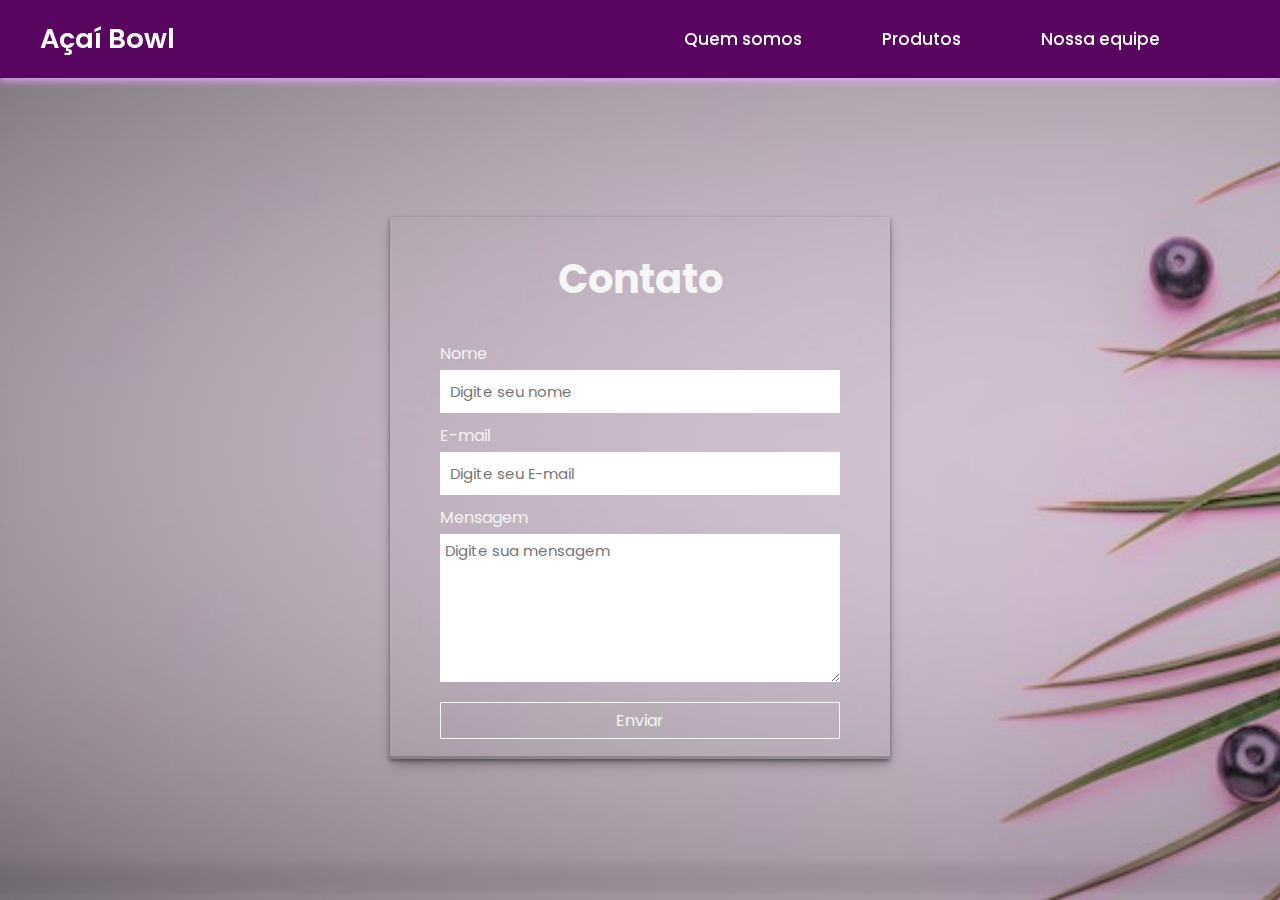
<file: formuláriodecontato.html>
<!DOCTYPE html>
<html lang="pt-br">
<head>
    <meta charset="UTF-8">
    <meta http-equiv="X-UA-Compatible" content="IE=edge">
    <meta name="viewport" content="width=device-width, initial-scale=1.0">
    <link rel="stylesheet" href="./css/formuláriodecontato.css">
    <title>Açaí Bowl</title>
</head>
<body>
      
    <header> 
    
        <nav class="navigation">
            <a href="index.html" class="logo">Açaí Bowl</a>
            
            <ul class="nav-menu">
              <li><a href="quemsomos.html">Quem somos</a></li>
              <li><a href="produtos.html">Produtos</a></li>
              <li><a href="nossaequipe.html">Nossa equipe</a></li>
              <li><a href="formuláriodecontato.html"></a></li>
            
            </ul>
    
        </nav>
    </header>

    <div class="formulario">
            <section>
                <h2>Contato</h2>
             <form action="https://api.staticforms.xyz/submit" method="post">

                <label >Nome</label>
                <input type="text" name="name" placeholder="Digite seu nome" autocomplete="off" required>

                <label>E-mail</label>
                <input type="email" name="email" placeholder="Digite seu E-mail" autocomplete="off" required>
                
                <label>Mensagem</label>
                <textarea name="message" cols="20" rows="6" placeholder="Digite sua mensagem"></textarea>
                <button type="submit">Enviar</button>
        
                <input type="hidden" name="accessKey" value="2ce10b92-1044-4346-85af-a9a89fd93593">
                <input type="hidden" name="redirectTo" value="https://lcsalustriano.github.io/Programadores.Projeto2/obrigado.html">

             </form>
            </section>
    
    </div>

</body>
</html>
</file>
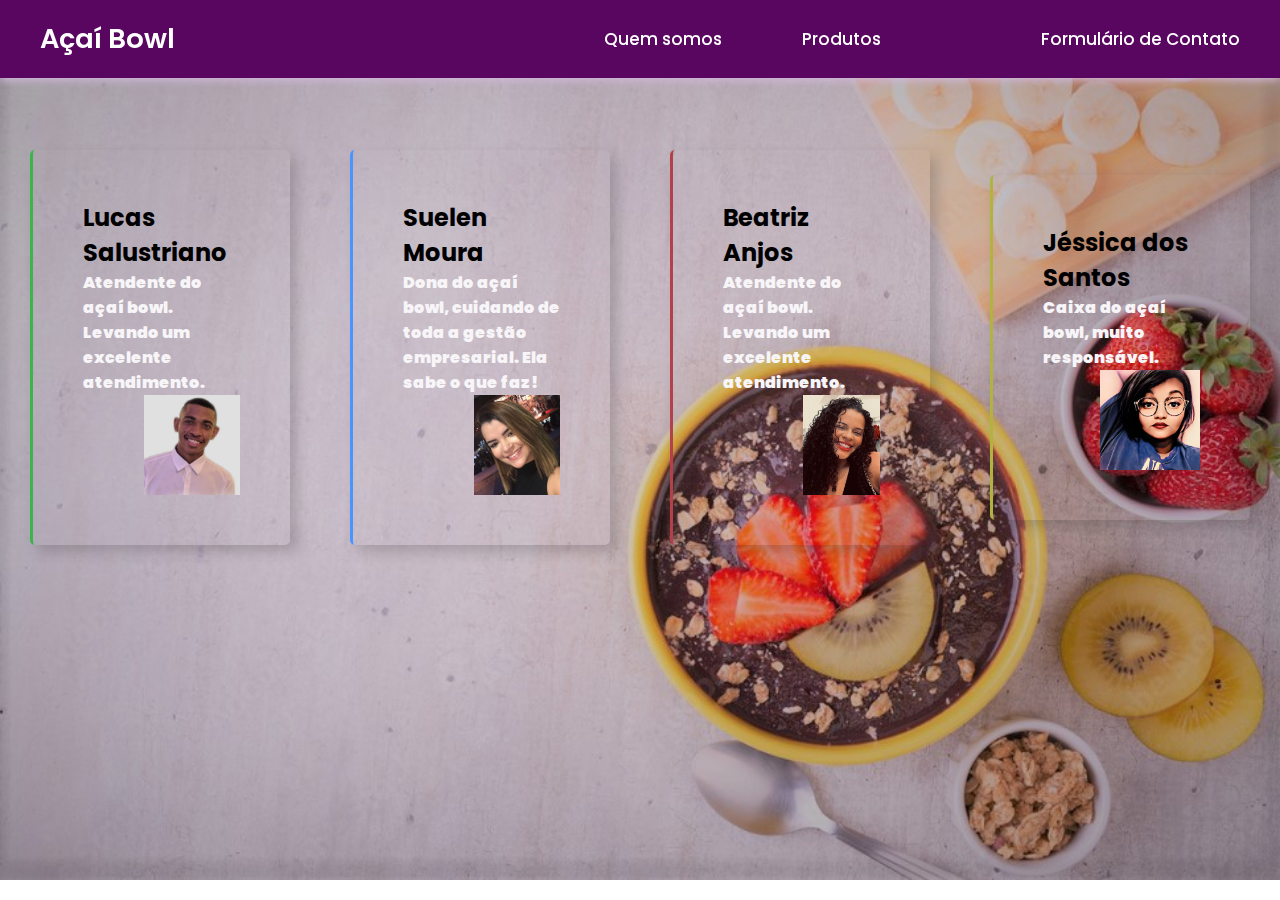
<file: nossaequipe.html>
<!DOCTYPE html>
<html lang="pt-br">
<head>
    <meta charset="UTF-8">
    <meta http-equiv="X-UA-Compatible" content="IE=edge">
    <meta name="viewport" content="width=device-width, initial-scale=1.0">
    <link rel="stylesheet" href="./css/nossaequipe.css">
    <title>Açaí Bowl</title>
</head>
<body>
    
    <header>
        
        <nav class="navigation">
            <a href="index.html" class="logo">Açaí Bowl</a>
            <ul class="nav-menu">

                <li><a href="quemsomos.html">Quem somos</a></li>
                <li><a href="produtos.html">Produtos</a></li>
                <li><a href="nossaequipe.html"></a></li>
                <li><a href="formuláriodecontato.html">Formulário de Contato</a></li>
            </ul>
        </nav>
    </header>

    <body2>
        <div class="row">
          <div class="card green">
            <h2>Lucas Salustriano</h2>
            <p>Atendente do açaí bowl. Levando um excelente atendimento.</p>
            <img class="image" src="imagem/img_lucas.jfif" alt="paulo" />
          </div>
     
          <div class="card blue">
            <h2>Suelen Moura</h2>
            <p>Dona do açaí bowl, cuidando de toda a gestão empresarial. Ela sabe o que faz!</p>
            <img class="image" src="imagem/img_suelen.jpg" alt="mariana" />
          </div>
     
          <div class="card red">
            <h2>Beatriz Anjos</h2>
            <p>Atendente do açaí bowl. Levando um excelente atendimento.</p>
            <img class="image" src="imagem/img_beatriz.jfif" alt="gabriel" />
          </div>
          
          <div class="card yellow">
            <h2>Jéssica dos Santos</h2>
            <p>Caixa do açaí bowl, muito responsável.</p>
            <img class="image" src="imagem/jéssica.jpg" alt="jéssica" />
          </div>
        </div>
      </body2>
    
    

</body>
</html>
</file>
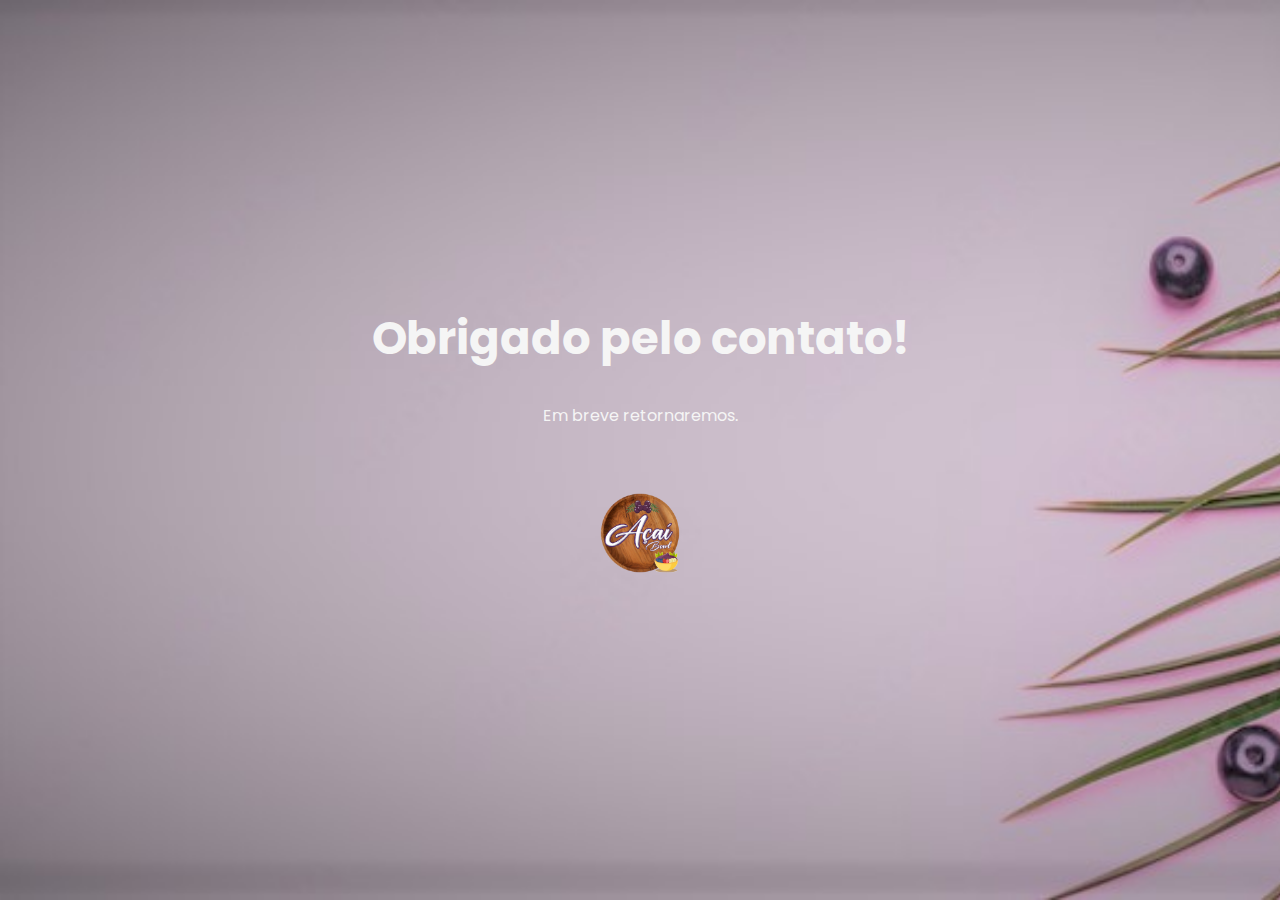
<file: obrigado.html>
<!DOCTYPE html>
<html lang="pt-br">
<head>
    <meta charset="UTF-8">
    <meta http-equiv="X-UA-Compatible" content="IE=edge">
    <meta name="viewport" content="width=device-width, initial-scale=1.0">
    <link rel="stylesheet" href="css/formuláriodecontato.css">
    <title>Açaí Bowl</title>
</head>

<!-- está estilizado no arquivo css da Pág Formulário -->

<body class="obrigado">
    <h1>Obrigado pelo contato!</h1>

    <p>Em breve retornaremos.</p>

    <a href="index.html" class="btn"> <img id="logo" src="imagem/img_logoprincipal.png" alt=""></a>
    
</body>
</html>
</file>
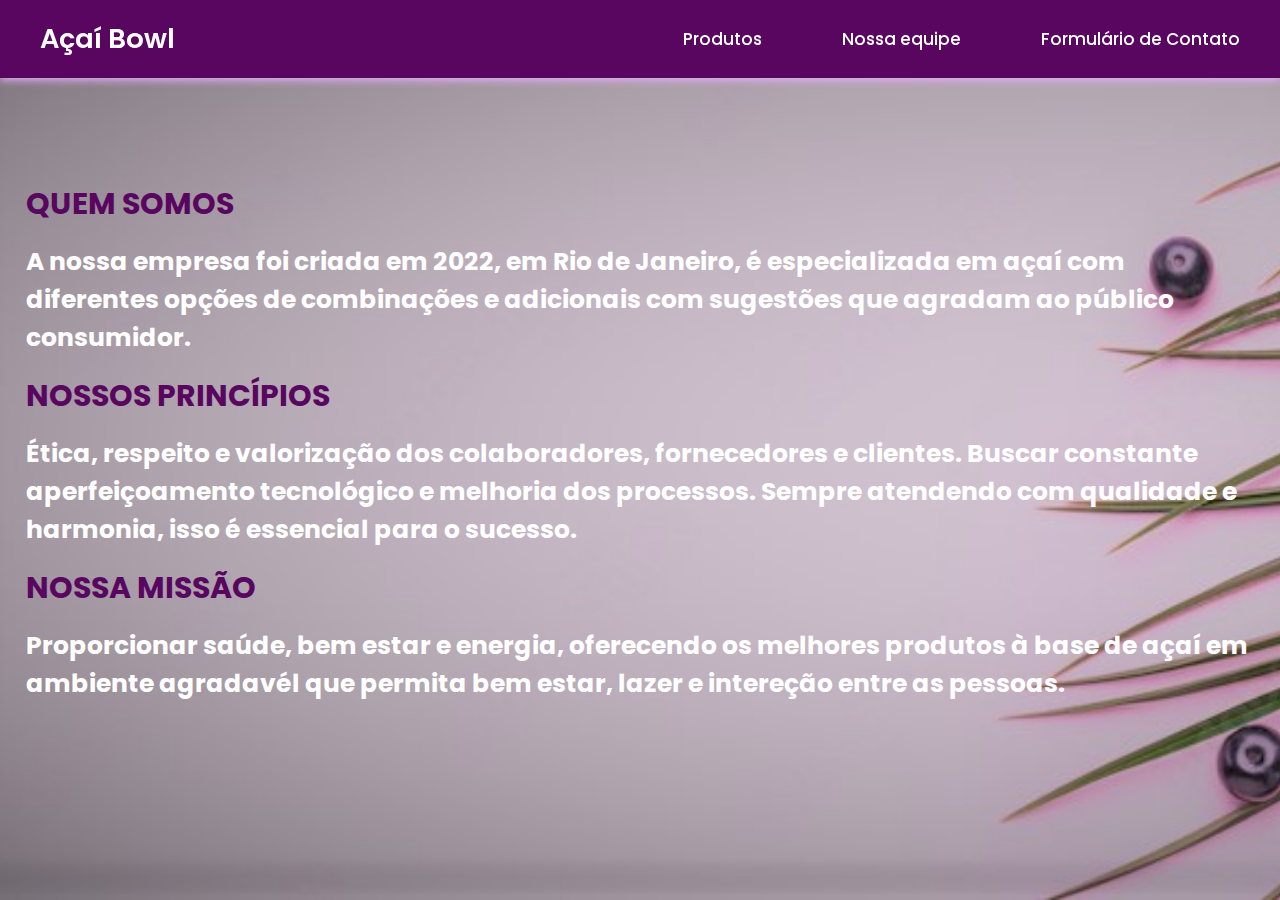
<file: quemsomos.html>
<!DOCTYPE html>
<html lang="pt-br">
<head>
    <meta charset="UTF-8">
    <meta http-equiv="X-UA-Compatible" content="IE=edge">
    <meta name="viewport" content="width=device-width, initial-scale=1.0">
    <link rel="stylesheet" href="./css/quemsomos.css">
    <title>Açaí Bowl</title>
</head>

<body>
    <header>
    
        <nav class="navigation">
            <a href="index.html" class="logo">Açaí Bowl</a>
            <ul class="nav-menu">
                <li><a href="quemsomos.html"></a></li>
                <li><a href="produtos.html">Produtos</a></li>
                <li><a href="nossaequipe.html">Nossa equipe</a></li>
                <li><a href="formuláriodecontato.html">Formulário de Contato</a></li>
            </ul>
        </nav>
    </header>
    
    <main>
        <section class="home">
            <div class="home-text">
                <h4 class="text-h4">QUEM SOMOS</h4>
    
                <h3 class="text-h3">
                    A nossa empresa foi criada em 2022, em Rio de Janeiro, é especializada em açaí com diferentes opções de combinações e adicionais com sugestões que agradam ao público consumidor.
    
                </h3>
    
               <h1 class="text-h1">NOSSOS PRINCÍPIOS</h1>
    
                <h5 class="text-h5">
                    Ética, respeito e valorização dos colaboradores, fornecedores e clientes. Buscar constante aperfeiçoamento tecnológico e melhoria dos processos. Sempre atendendo com qualidade e harmonia, isso é essencial para o sucesso.
    
                </h5>
    
                <h2 class="text-h2">NOSSA MISSÃO</h2>
    
                 <h6 class="text-h6">
                    Proporcionar saúde, bem estar e energia, oferecendo os melhores produtos à base de açaí em ambiente agradavél que permita bem estar, lazer e intereção entre as pessoas.
                </h6>
    
            </div>
            
    
        </section>
    </main>

</body>
</html>
</file>
<file: css/formuláriodecontato.css>
@import url('https://fonts.googleapis.com/css2?family=Poppins:wght@300;400;500;600;700&display=swap');

* {
    margin: 0;
    padding: 0;
    box-sizing: border-box;
    font-family: 'Poppins', sans-serif;
    list-style: none;
    text-decoration: none;
}

body {
    background-image: url(../imagem/img_contato.jpg);
    background-repeat: no-repeat;
    background-size: cover;
    
}

/*.........Menu........Menu...............*/

.navigation {
    display: flex;
    align-items: center;
    justify-content: space-between;
    padding: 18px 40px;
    box-shadow: 0 0.1rem 0.5rem hsl(283, 100%, 84%);
    width: 100%;
    background-color:rgb(89, 6, 96);
    transition: all 0.5s;
    position: fixed;
}

.logo {
    color: white;
    font-size: 1.7rem;
    font-weight: 600;

}

.navigation ul {
    display: flex;
    align-items: center;
    gap: 5rem;
}

.nav-menu a {
    color: white;
    font-size: 17px;
    font-weight: 500;
    transition: all 0.5s;
}

.nav-menu :hover {
    color: rgb(143, 19, 143);
}

/*.......................................Formulário.....................*/

.formulario{
    display: flex;
    align-items:center;
    justify-content: center;
    min-height: 100vh;
    padding-top:2cm;
}


section{
    display: flex;
    align-items: center;
    justify-content: center;
    flex-direction: column;
    padding: 0px 50px;
    width: 500px;
    box-shadow: rgba(0, 0, 0, 0.4) 0px 2px 4px, rgba(0, 0, 0, 0.3) 0px 7px 13px -3px, rgba(0, 0, 0, 0.2) 0px -3px 0px inset;
}

section h2{
    color:#f5f5f5;
    font-size: 2.5rem;
    margin: 2rem;
}

section form{
    display:flex;
    flex-direction: column;
    width:100%;
}

form label{
    color:#f5f5f5;
    font: size 17px;
    margin-bottom: 4px;
}

form input{
    padding: 10px;
    outline: none;
    border: 0;
    margin-bottom: 10px;
    font-size: 15px;
    transition: all 0.5s; 
}

form input:focus{
    border-radius: 16px;
}

form textarea{

    padding: 5px;
    outline: none;
    border:0px;
    font-size: 15px;
    margin-bottom:20px;
    transition: all 0.5s;
}

form textarea:focus{
    border-radius: 16px;
}
form button{
    padding: 5px;
    cursor: pointer;
    font-size: 16px;
    background: transparent;
    border: 1px solid #f5f5f5;
    color: #f5f5f5;
    transition: all 0.1s;
    margin-bottom: 20px;
}

form button:hover{
    background: #f5f5f5;
    color: #101026;
    border-radius: 16px;
}

/*.........................Pagina obrigado......................*/

.obrigado{
    display: flex;
    align-items: center;
    justify-content: center;
    min-height: 100vh;
    flex-direction: column;
}

h1{
    font-size: 45px;
    color: #f5f5f5;
    margin-bottom: 30px;
}

p{
    color: #f5f5f5;
    margin-bottom: 50px;
}

.btn{
    padding: 15px 35px;
    background:transparent;
    color: #101026;
    font-size: 18px;
    transition: all 0.1s;
}

.btn:hover{
    border-radius: 16px;
}
#logo{
    width:80px;
    height: 80px;
}
</file>
<file: css/nossaequipe.css>
@import url('https://fonts.googleapis.com/css2?family=Poppins:wght@300;400;500;600;700&display=swap');

* {
    margin: 0;
    padding: 0;
    box-sizing: border-box;
    font-family: 'Poppins', sans-serif;
    list-style: none;
    text-decoration: none;
}

body {
    
    background-image: url(../imagem/img_home2.jpg);
    background-repeat: no-repeat;
    background-size: cover;
}

/*.........Menu........Menu...............*/

.navigation {
    display: flex;
    align-items: center;
    justify-content: space-between;
    padding: 18px 40px;
    box-shadow: 0 0.1rem 0.5rem hsl(283, 38%, 80%);
    width: 100%;
    background: rgb(89,6,96);
    transition: all 0.5s;
    position: fixed;
}

.logo {
    color: white;
    font-size: 1.7rem;
    font-weight: 600;

}

.navigation ul {
    display: flex;
    align-items: center;
    gap: 5rem;
}

.nav-menu a {
    color: white;
    font-size: 17px;
    font-weight: 500;
    transition: all 0.5s;
}

.nav-menu :hover {
    color: rgb(143, 19, 143);
}
/*................Nossa equipe.............*/

body2 {

    background-color: white;
    
  }
   
  .row {
    display: flex;
    justify-content: center;
    align-items: center;
  }

  .card {
    border-radius: 5px;
    box-shadow: 7px 7px 13px 0px rgba(50, 50, 50, 0.22);
    padding: 50px;
    margin: 30px;
    margin-top: 150px;
    width: 400px;
    transition: all 0.3s ease-out;
  }

  .card:hover {
    transform: translateY(-5px);
    cursor: pointer;
  }
   
  .card p {
    color: rgb(247, 245, 247);
    font-size: 16px;
    font-weight: 1000;
  }
   
  .image {
    float: right;
    max-width: 100px;
    max-height: 100px;
  }

  .blue {
    border-left: 3px solid #4895ff;
  }
   
  .green {
    border-left: 3px solid #3bb54a;
  }
   
  .red {
    border-left: 3px solid #b3404a;
  }

  .yellow {

    border-left: 3px solid #b1b340;

  }
</file>
<file: css/quemsomos.css>
@import url('https://fonts.googleapis.com/css2?family=Poppins:wght@300;400;500;600;700&display=swap');

* {
    margin: 0;
    padding: 0;
    box-sizing: border-box;
    font-family: 'Poppins', sans-serif;
    list-style: none;
    text-decoration: none;
}

body {
    
 background-image: url(../imagem/img_contato.jpg);
 background-repeat: no-repeat;
 background-size: cover;
}

/*..................Menu.............Menu...........*/

.navigation {
    display: flex;
    align-items: center;
    justify-content: space-between;
    padding: 18px 40px;
    box-shadow:  0 0.1rem 0.5rem hsl(283, 100%, 84%);
    width: 100%;
    background-color:rgb(89, 6, 96);
    transition: all 0.5s;
    position: fixed;
}

.logo {
    color: white;
    font-size: 1.7rem;
    font-weight: 600;

}

.navigation ul {
    display: flex;
    align-items: center;
    gap: 5rem;
}

.nav-menu a{
    color: white;
    font-size: 17px;
    font-weight: 500;
    transition: all 0.5s;
}

.nav-menu :hover {
    color: purple;
}

/*.......Quem somos..................*/

.home {
    width: 100%;
    height: 100vh;
    display: flex;
    align-items: center;
    padding: 0px 2%;
    font-size: 25px;
}

.home-text {
    max-width: 100rem;

}

.home-text .text-h4 {
    font-size: larger;
    color: rgb(89,6,96);
    margin-bottom: 1rem;
}

.home-text .text-h1 {
    font-size: larger;
    color: rgb(89,6,96);
    margin-bottom: 1rem;
}

.home-text .text-h2 {
    font-size: larger;
    color: rgb(89,6,96);
    margin-bottom: 1rem;
}

.home-text .text-h3 {
    font-size: 25px;
    color: white;
    margin-bottom: 1rem;
}

.home-text .text-h5 {
    font-size: 25px;
    color: white;
    margin-bottom: 1rem;
}

.home-text .text-h6 {
    font-size: 25px;
    color: white;
    margin-bottom: 1rem;
}
</file>
